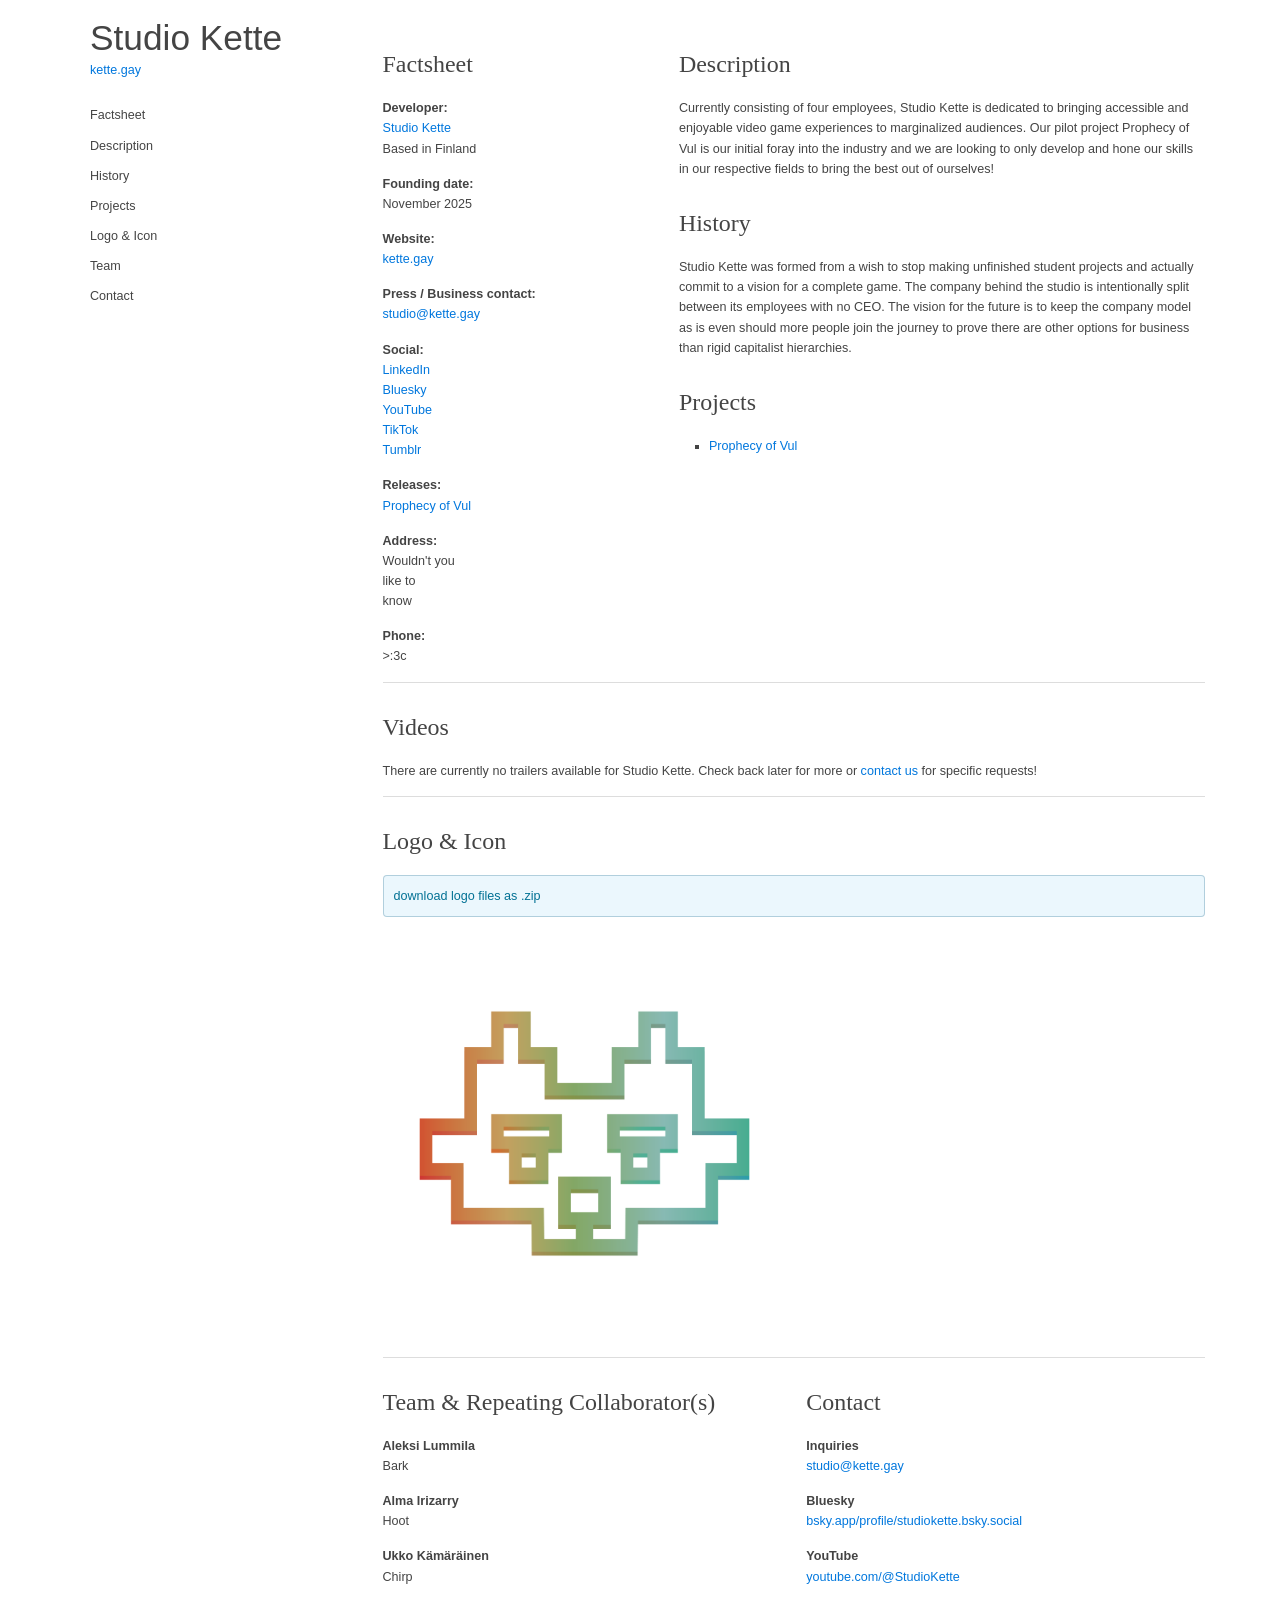
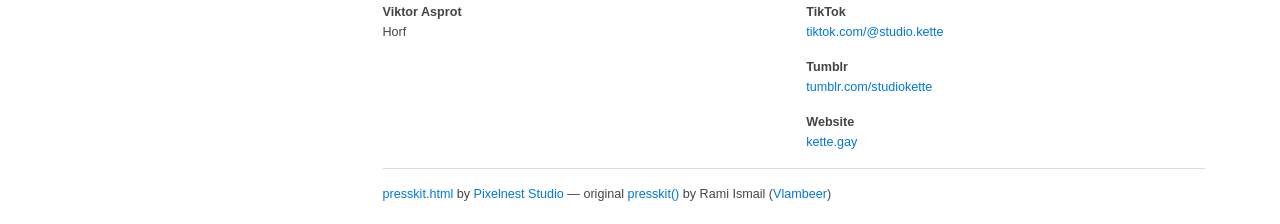
<file: press/index.html>
<!DOCTYPE html>
<html>
  <head>
    <meta charset="UTF-8">
    <meta name="viewport" content="width=device-width, initial-scale=1.0">
    
    <title>Studio Kette</title>
    
    <link rel="shortcut icon" href="images/favicon.ico?t=1780427012196">
    
    <link rel="stylesheet" href="./css/normalize.css">
    <link rel="stylesheet" href="./css/master.css">
    
    <!-- Generated by presskit.html 0.13.0 (https://github.com/pixelnest/presskit.html). -->
  </head>
  <body>
    <div class="page grid">
      <nav class="page-nav nav grid__item">
        <h1 class="nav__title">
          <a href=".">Studio Kette</a>
        </h1>
      
        <aside class="nav__subtitle">
          <a href="https://kette.gay/">kette.gay</a>
        </aside>
      
        <div class="nav__toggle" id="hamburger">
          <a href="#" class="button" id="hamburger-toggle">
            <svg width="10" height="10" viewBox="0 0 19 19" xmlns="http://www.w3.org/2000/svg">
              <g fill="currentColor" fill-rule="nonzero">
                <path d="M0 16h19v3H0zM0 8h19v3H0zM0 0h19v3H0z" />
              </g>
            </svg>
            &nbsp;Menu
          </a>
        </div>
      
        <ul class="nav__list" id="hamburger-target">
          <li>
            <a class="nav__item" href="#factsheet">Factsheet</a>
          </li>
      
          <li>
            <a class="nav__item" href="#description">Description</a>
          </li>
      
          <li>
            <a class="nav__item" href="#history">History</a>
          </li>
      
      
          <li>
            <a class="nav__item" href="#projects">Projects</a>
          </li>
      
      
      
      
          <li>
            <a class="nav__item" href="#logo">Logo & Icon</a>
          </li>
      
      
      
      
      
      
      
          <li>
            <a class="nav__item" href="#credits">Team</a>
          </li>
      
          <li>
            <a class="nav__item" href="#contact">Contact</a>
          </li>
        </ul>
      </nav>

      <div class="page-wrapper grid__item">
        <header class="page-header">
        </header>

        <main class="page-content" role="main">
          <section class="block grid">
            <aside class="factsheet grid__item">
              <h2 id="factsheet" class="factsheet__title">Factsheet</h2>
            
              <dl class="factsheet__list">
                <dt>Developer:</dt>
                <dd>
                  <a href=".">Studio Kette</a>
                </dd>
                <dd>Based in Finland</dd>
            
                <dt>Founding date:</dt>
                <dd>November 2025</dd>
            
                <dt>Website:</dt>
                <dd>
                  <a href="https://kette.gay/">kette.gay</a>
                </dd>
            
                <dt>Press / Business contact:</dt>
                <dd>
                  <a href="mailto:
                studio@kette.gay
              ">
                studio@kette.gay
              </a>
                </dd>
            
                <dt>Social:</dt>
                <dd>
                  <a href="https://www.linkedin.com/company/studio-kette-oy">LinkedIn</a>
                </dd>
                <dd>
                  <a href="https://bsky.app/profile/studiokette.bsky.social">Bluesky</a>
                </dd>
                <dd>
                  <a href="https://www.youtube.com/@StudioKette">YouTube</a>
                </dd>
                <dd>
                  <a href="https://www.tiktok.com/@studio.kette">TikTok</a>
                </dd>
                <dd>
                  <a href="https://www.tumblr.com/studiokette">Tumblr</a>
                </dd>
            
                <dt>Releases:</dt>
                <dd>
                  <a href="pov/index.html">Prophecy of Vul</a>
                </dd>
            
                <dt>Address:</dt>
                <dd>Wouldn&#x27;t you</dd>
                <dd>like to</dd>
                <dd>know </dd>
            
                <dt>Phone:</dt>
                <dd>&gt;:3c</dd>
              </dl>
            
            </aside>

            <article class="description grid__item">
              <h2 id="description">Description</h2>
              <p>Currently consisting of four employees, Studio Kette is dedicated to bringing accessible and enjoyable video game experiences to marginalized audiences. Our pilot project Prophecy of Vul is our initial foray into the industry and we are looking to only develop and hone our skills in our respective fields to bring the best out of ourselves!</p>
              
              <h2 id="history">History</h2>
              <p>Studio Kette was formed from a wish to stop making unfinished student projects and actually commit to a vision for a complete game. The company behind the studio is intentionally split between its employees with no CEO. The vision for the future is to keep the company model as is even should more people join the journey to prove there are other options for business than rigid capitalist hierarchies.</p>
              

              <h2 id="projects">Projects</h2>
              <ul>
                <li>
                  <a href="pov/index.html">Prophecy of Vul</a>
                </li>
              </ul>
            </article>
          </section>

          <section class="block">
            <h2 id="videos">Videos</h2>
          
            <p>There are currently no trailers available for Studio Kette. Check back later for more or <a href="#contact">contact us</a> for specific requests!</p>
          </section>
          
          
          <section class="block">
            <h2 id="logo">Logo & Icon</h2>
          
            <aside class="block__notice">
              <a href="images/logo.zip">
                download logo files as .zip
              </a>
            </aside>
          
            <a href="images/logo.png">
              <img src="images/logo.png" alt="logo" class="logo">
            </a>
          </section>
          
          
          <section class="block grid _team-fix-margin-top">
            <article class="grid__item grid__item--flexible">
              <h2 id="credits">Team &amp; Repeating Collaborator(s)</h2>
          
              <dl>
                <dt>Aleksi Lummila</dt>
          
                <dd>
                    Bark
                </dd>
                <dt>Alma Irizarry</dt>
          
                <dd>
                    Hoot
                </dd>
                <dt>Ukko Kämäräinen</dt>
          
                <dd>
                    Chirp
                </dd>
                <dt>Viktor Asprot</dt>
          
                <dd>
                    Horf
                </dd>
              </dl>
            </article>
          
            <article class="grid__item grid__item--flexible">
              <h2 id="contact">Contact</h2>
          
              <dl>
                <dt>Inquiries</dt>
          
                <dd>
                  <a href="mailto:studio@kette.gay">studio@kette.gay</a>
          
                </dd>
                <dt>Bluesky</dt>
          
                <dd>
          
                  <a href="https://bsky.app/profile/studiokette.bsky.social">bsky.app/profile/studiokette.bsky.social</a>
                </dd>
                <dt>YouTube</dt>
          
                <dd>
          
                  <a href="https://www.youtube.com/@StudioKette">youtube.com/@StudioKette</a>
                </dd>
                <dt>TikTok</dt>
          
                <dd>
          
                  <a href="https://www.tiktok.com/@studio.kette">tiktok.com/@studio.kette</a>
                </dd>
                <dt>Tumblr</dt>
          
                <dd>
          
                  <a href="https://www.tumblr.com/studiokette">tumblr.com/studiokette</a>
                </dd>
                <dt>Website</dt>
          
                <dd>
          
                  <a href="https://kette.gay">kette.gay</a>
                </dd>
              </dl>
            </article>
          </section>
        </main>

        <footer class="page-footer">
          <a href="https://github.com/pixelnest/presskit.html">presskit.html</a> by <a href="http://pixelnest.io">Pixelnest Studio</a> — original <a href="http://dopresskit.com/">presskit()</a> by Rami Ismail (<a href="http://www.vlambeer.com/">Vlambeer</a>)
        </footer>
      </div>
    </div>

    <script src="./js/masonry.min.js"></script>
    <script src="./js/imagesloaded.min.js"></script>
    <script>
      document.addEventListener('DOMContentLoaded', function onContentLoaded() {
        // Add masonry layout on the galleries.
        var galleries = document.querySelectorAll('.gallery');
    
        for (var i = 0; i < galleries.length; i++) {
          (function (index) {
            var gallery = galleries[index];
    
            imagesLoaded(gallery, function onImagesLoaded() {
              new Masonry(gallery, {
                itemSelector: '.gallery__item'
              });
            });
          })(i);
        }
    
        // Add mini-player to gifs.
        var gifLinks = document.querySelectorAll('a[href$=".gif"]');
        for (var i = 0; i < gifLinks.length; i++) {
          (function (index) {
            var link = gifLinks[index];
            var img = link.querySelector('img');
    
            // Don't add the mini-player if no thumbnail.
            // It's already a gif, so no need to turn it on.
            if (img.src.indexOf('.thumb.jpg') === -1) {
              return
            }
    
            link.className = 'show-overlay'
    
            link.onclick = function (e) {
              // Make it work on IE8.
              if (e.preventDefault) {
                const openLinkInBackground = e.ctrlKey || e.metaKey;
    
                // Stop default behavior, except if ctrl/cmd modifier is used.
                // In this case, we want the link to go through and open
                // its target in a background tab.
                if (!openLinkInBackground) e.preventDefault();
                e.stopPropagation();
              } else {
                // We don't care for the special background tab behavior on old IE.
                e.returnValue = false;
              }
    
              // Remove overlay and remove thumbnail section of the image.
              link.className = '';
              img.src = img.src.replace('.thumb.jpg', '');
    
              // Remove event listener after first trigger.
              link.onclick = null;
            }
          }(i));
        }
      });
    </script>
    
    
  </body>
</html>
</file>
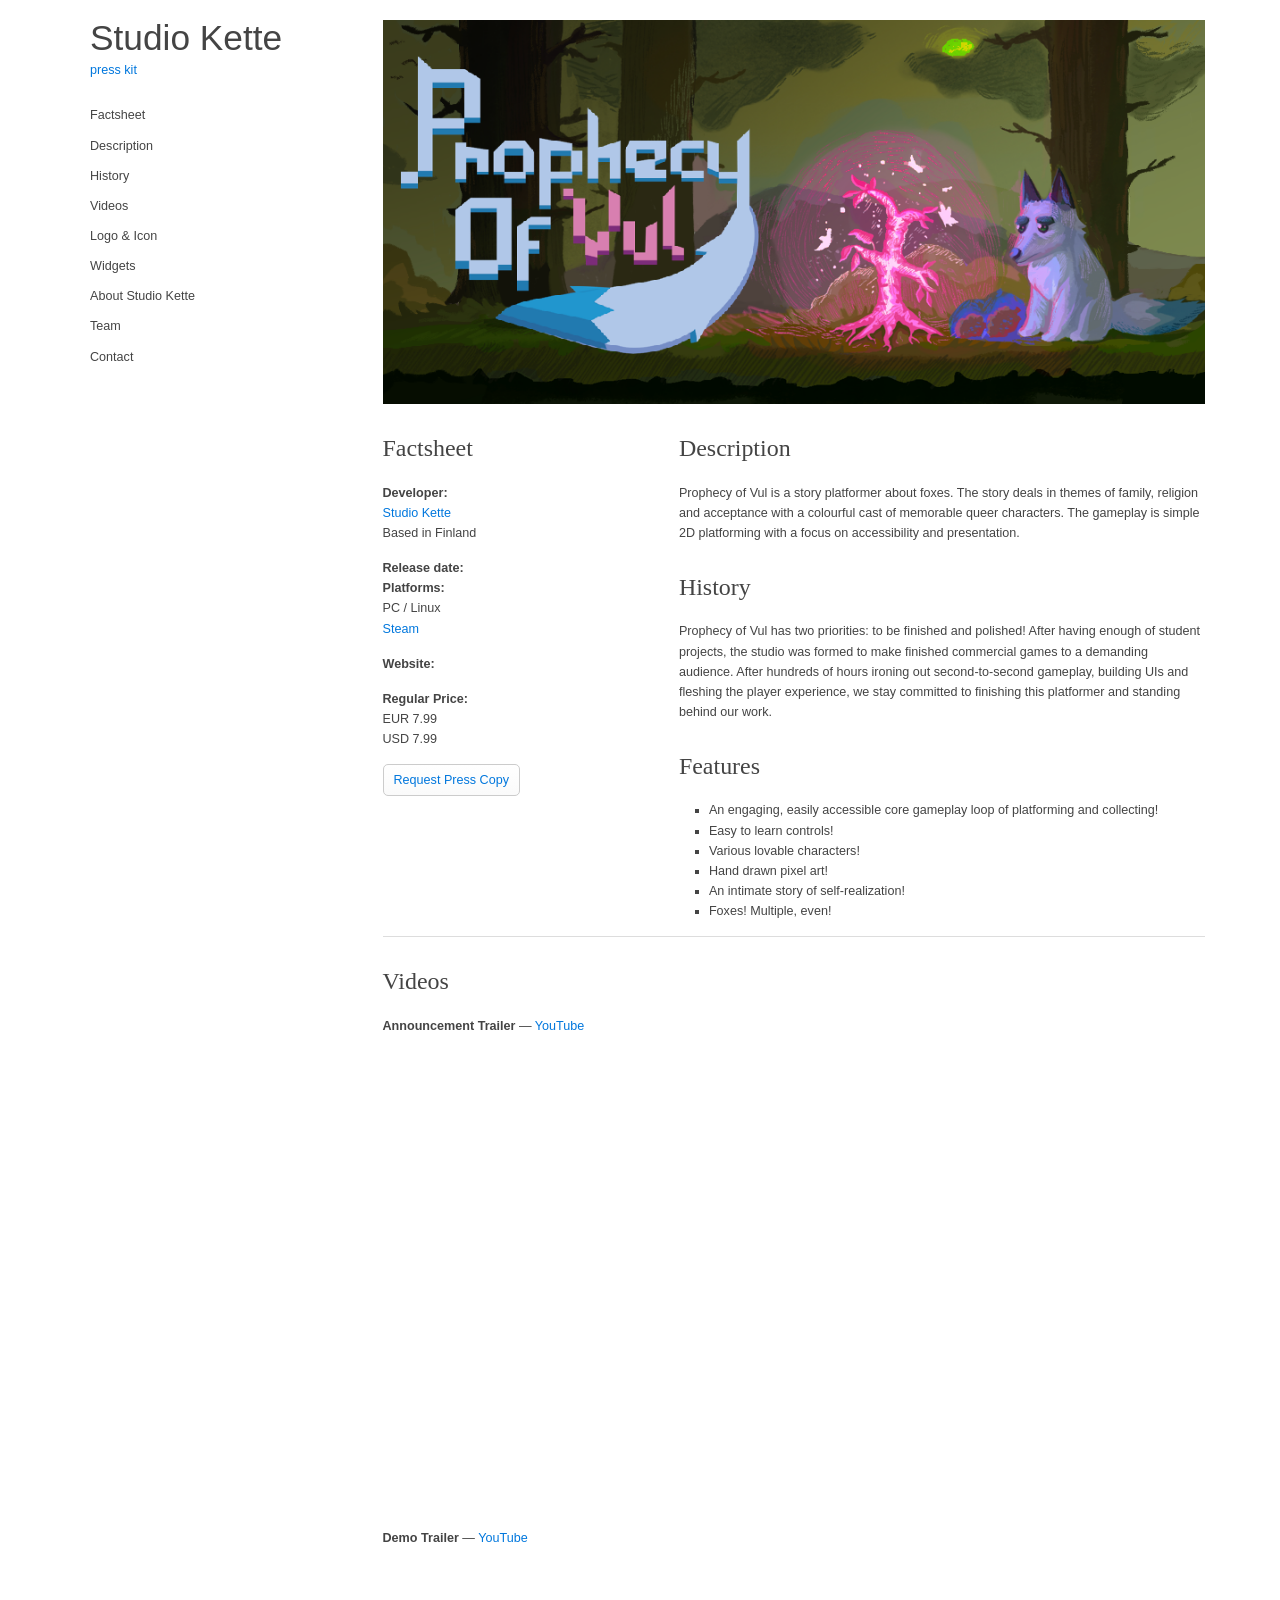
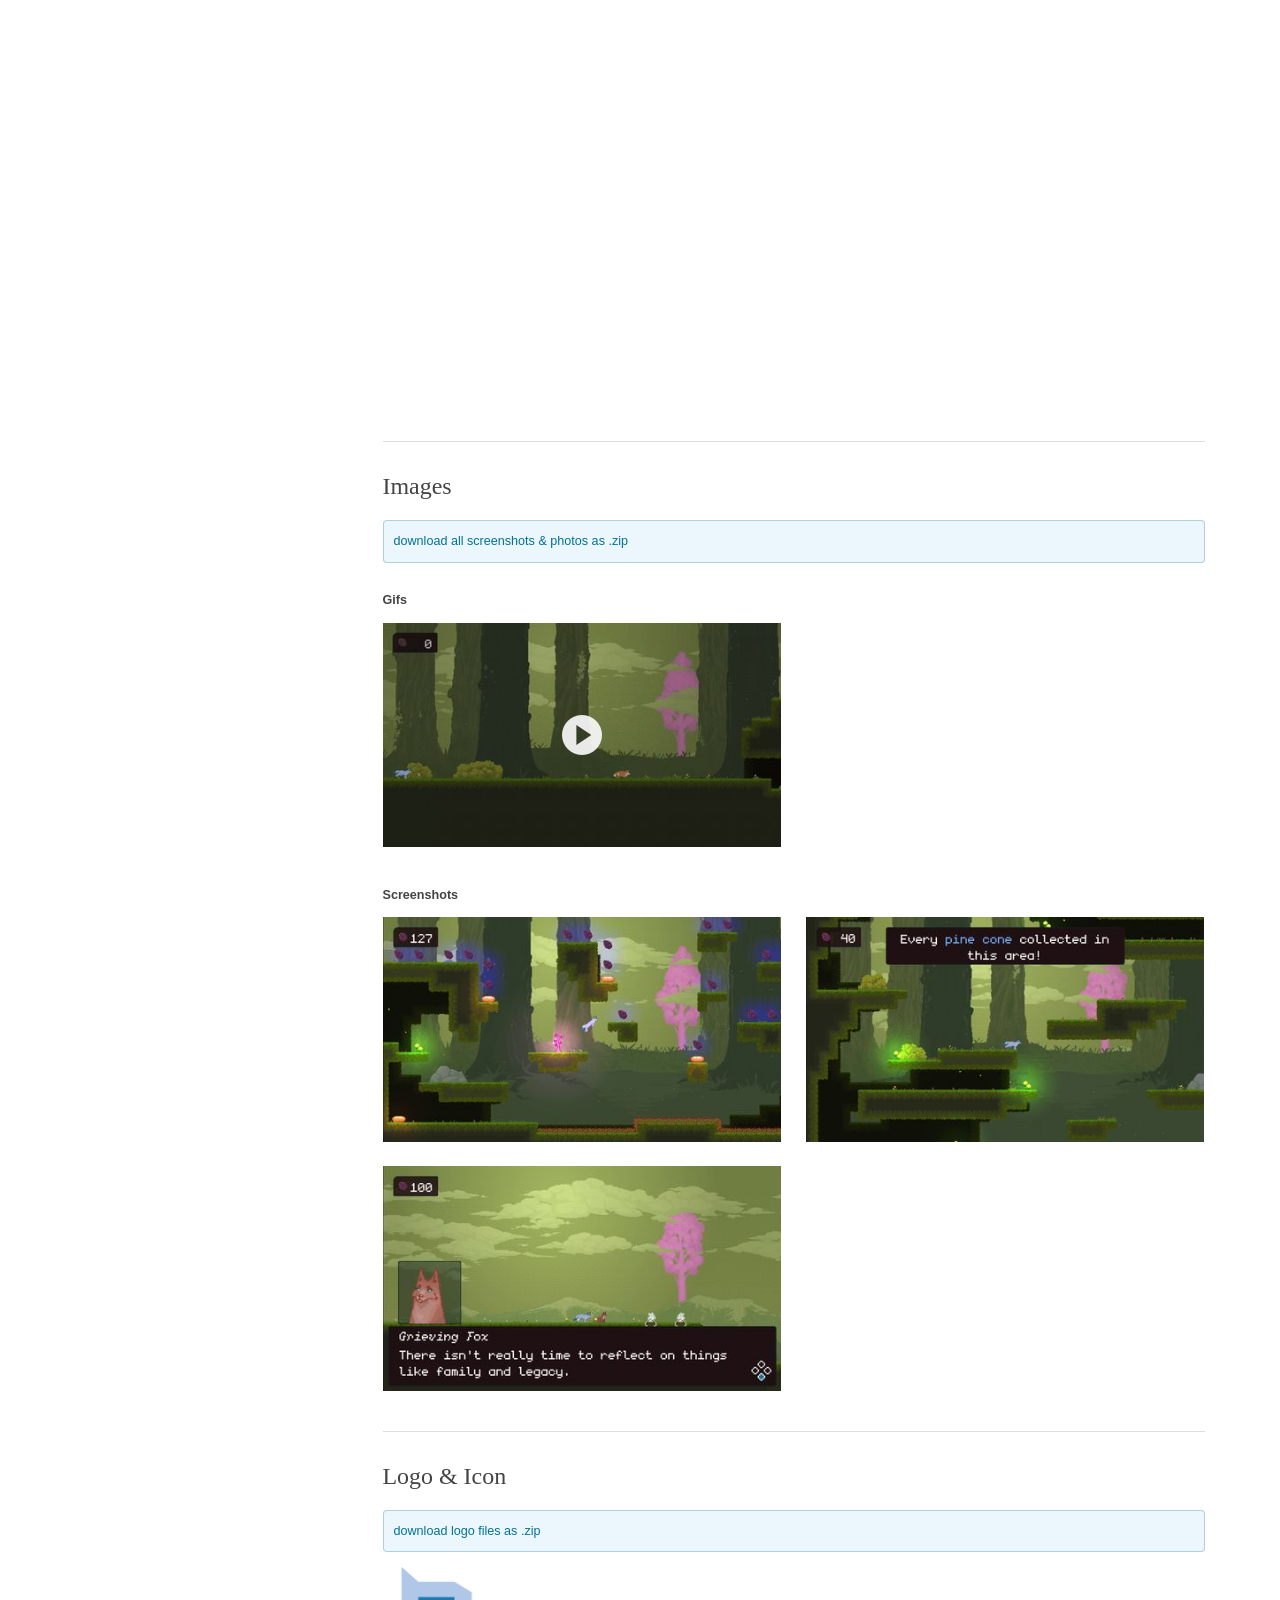
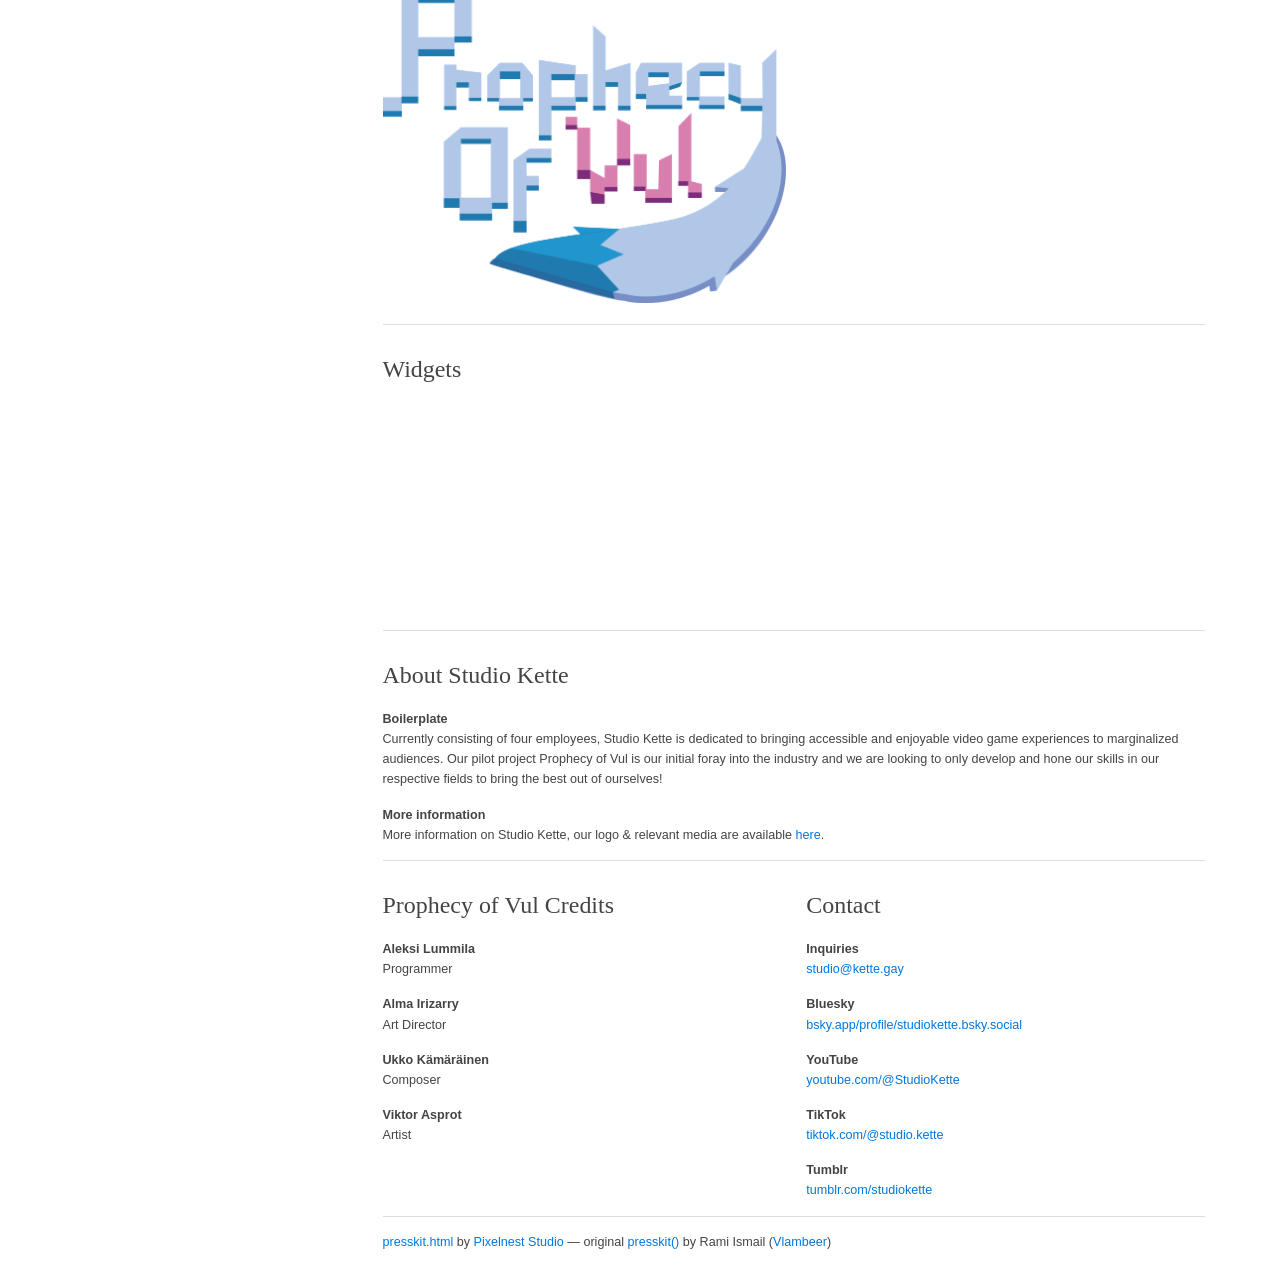
<file: press/pov/index.html>
<!DOCTYPE html>
<html>
  <head>
    <meta charset="UTF-8">
    <meta name="viewport" content="width=device-width, initial-scale=1.0">
    
    <title>Prophecy of Vul - Studio Kette</title>
    
    <link rel="shortcut icon" href="images/favicon.ico?t=1780427012132">
    
    <link rel="stylesheet" href="../css/normalize.css">
    <link rel="stylesheet" href="../css/master.css">
    
    <!-- Generated by presskit.html 0.13.0 (https://github.com/pixelnest/presskit.html). -->
  </head>
  <body>
    <div class="page grid">
      <nav class="page-nav nav grid__item">
        <h1 class="nav__title">
          <a href="..">Studio Kette</a>
        </h1>
      
        <aside class="nav__subtitle">
          <a href="..">press kit</a>
        </aside>
      
        <div class="nav__toggle" id="hamburger">
          <a href="#" class="button" id="hamburger-toggle">
            <svg width="10" height="10" viewBox="0 0 19 19" xmlns="http://www.w3.org/2000/svg">
              <g fill="currentColor" fill-rule="nonzero">
                <path d="M0 16h19v3H0zM0 8h19v3H0zM0 0h19v3H0z" />
              </g>
            </svg>
            &nbsp;Menu
          </a>
        </div>
      
        <ul class="nav__list" id="hamburger-target">
          <li>
            <a class="nav__item" href="#factsheet">Factsheet</a>
          </li>
      
          <li>
            <a class="nav__item" href="#description">Description</a>
          </li>
      
          <li>
            <a class="nav__item" href="#history">History</a>
          </li>
      
      
      
      
          <li>
            <a class="nav__item" href="#videos">Videos</a>
          </li>
      
      
          <li>
            <a class="nav__item" href="#logo">Logo & Icon</a>
          </li>
      
          <li>
            <a class="nav__item" href="#widgets">Widgets</a>
          </li>
      
      
      
      
          <li>
            <a class="nav__item" href="#about">About Studio Kette</a>
          </li>
      
      
          <li>
            <a class="nav__item" href="#credits">Team</a>
          </li>
      
          <li>
            <a class="nav__item" href="#contact">Contact</a>
          </li>
        </ul>
      </nav>

      <div class="page-wrapper grid__item">
        <header class="page-header">
          <img src="./images/header.png" alt="Prophecy of Vul" title="Prophecy of Vul">
        </header>

        <main class="page-content" role="main">
          <section class="block grid">
            <aside class="factsheet grid__item">
              <h2 id="factsheet" class="factsheet__title">Factsheet</h2>
            
            
              <dl class="factsheet__list">
                <dt>Developer:</dt>
                <dd>
                  <a href="..">Studio Kette</a>
                </dd>
                <dd>Based in Finland</dd>
            
            
                <dt>Release date:</dt>
            
                <dt>Platforms:</dt>
                <dd>
                    PC / Linux
                </dd>
                <dd>
                    <a href="https://store.steampowered.com/app/4346000/Prophecy_of_Vul/">Steam</a>
                </dd>
            
                <dt>Website:</dt>
                <dd>
                  <a href=""></a>
                </dd>
            
                <dt>Regular Price:</dt>
                <dd>EUR 7.99</dd>
                <dd>USD 7.99</dd>
            
            
              </dl>
            
              <p class="press">
                <a href="
              mailto:studio@kette.gay?subject&#x3D;Press%20Copy%20Request
              " class="button" tabindex="0">
                  Request Press Copy
                </a>
              </p>
            </aside>

            <article class="description grid__item">
              <h2 id="description">Description</h2>
              <p>
                Prophecy of Vul is a story platformer about foxes. The story deals in themes of family, religion and acceptance with a colourful cast of memorable queer characters. The gameplay is simple 2D platforming with a focus on accessibility and presentation.
                </p>
              
              <h2 id="history">History</h2>
              <p>Prophecy of Vul has two priorities: to be finished and polished! After having enough of student projects, the studio was formed to make finished commercial games to a demanding audience. After hundreds of hours ironing out second-to-second gameplay, building UIs and fleshing the player experience, we stay committed to finishing this platformer and standing behind our work.
                </p>
              

              <h2 id="features">Features</h2>
              <ul>
                <li>An engaging, easily accessible core gameplay loop of platforming and collecting!</li>
                <li>Easy to learn controls!</li>
                <li>Various lovable characters!</li>
                <li>Hand drawn pixel art!</li>
                <li>An intimate story of self-realization!</li>
                <li>Foxes! Multiple, even!</li>
              </ul>
            </article>
          </section>

          <section class="block">
            <h2 id="videos">Videos</h2>
          
            <div>
              <p>
                <strong>Announcement Trailer</strong> — <a href="https://www.youtube.com/embed/dw3Qg_Fr_y4?rel=0">YouTube</a> 
              </p>
          
              <div class="video-player">
                <iframe class="video-player__frame" src="https://www.youtube.com/embed/dw3Qg_Fr_y4?rel=0" frameborder="0" allowfullscreen></iframe>
              </div>
          
          
            </div>
            <div>
              <p>
                <strong>Demo Trailer</strong> — <a href="https://www.youtube.com/embed/h3YPm3Pz7tg?rel=0">YouTube</a> 
              </p>
          
              <div class="video-player">
                <iframe class="video-player__frame" src="https://www.youtube.com/embed/h3YPm3Pz7tg?rel=0" frameborder="0" allowfullscreen></iframe>
              </div>
          
          
            </div>
          </section>
          
          <section class="block">
            <h2 id="images">Images</h2>
          
            <aside class="block__notice">
              <a href="images/images.zip">
                download all screenshots & photos as .zip
              </a>
            </aside>
          
            <div class="gallery clearfix" id="gallery">
            </div>
          
            <section>
              <h3 class="capitalize" id="gallery-gifs">gifs</h3>
              <div class="gallery clearfix">
                <div class="gallery__item">
                  <a href="images/gifs/youngfoxmeeting.gif">
                    <img src="images/gifs/youngfoxmeeting.gif.thumb.jpg" alt="youngfoxmeeting">
                  </a>
                </div>
              </div>
            </section>
            <section>
              <h3 class="capitalize" id="gallery-screenshots">screenshots</h3>
              <div class="gallery clearfix">
                <div class="gallery__item">
                  <a href="images/screenshots/screenshot1.png">
                    <img src="images/screenshots/screenshot1.png.thumb.jpg" alt="screenshot1">
                  </a>
                </div>
                <div class="gallery__item">
                  <a href="images/screenshots/screenshot2.png">
                    <img src="images/screenshots/screenshot2.png.thumb.jpg" alt="screenshot2">
                  </a>
                </div>
                <div class="gallery__item">
                  <a href="images/screenshots/screenshot3.png">
                    <img src="images/screenshots/screenshot3.png.thumb.jpg" alt="screenshot3">
                  </a>
                </div>
              </div>
            </section>
          </section>
          
          <section class="block">
            <h2 id="logo">Logo & Icon</h2>
          
            <aside class="block__notice">
              <a href="images/logo.zip">
                download logo files as .zip
              </a>
            </aside>
          
            <a href="images/logo.png">
              <img src="images/logo.png" alt="logo" class="logo">
            </a>
          </section>
          <section class="block">
            <h2 id="widgets">Widgets</h2>
          
            <div class="grid">
          
            </div>
          
            <p>
              <iframe src="https://store.steampowered.com/widget/4346000/" frameborder="0" class="widget widget--steam"></iframe>
            </p>
          
          
          
          
          </section>
          
          
          <section class="block">
            <h2 id="about">About Studio Kette</h2>
          
            <dl>
              <dt>Boilerplate</dt>
              <dd>Currently consisting of four employees, Studio Kette is dedicated to bringing accessible and enjoyable video game experiences to marginalized audiences. Our pilot project Prophecy of Vul is our initial foray into the industry and we are looking to only develop and hone our skills in our respective fields to bring the best out of ourselves!</dd>
          
              <dt>More information</dt>
              <dd>More information on Studio Kette, our logo & relevant media are available <a href="..">here</a>.</dd>
            </dl>
          </section>
          
          <section class="block grid _team-fix-margin-top">
            <article class="grid__item grid__item--flexible">
              <h2 id="credits">Prophecy of Vul Credits</h2>
          
              <dl>
                <dt>Aleksi Lummila</dt>
          
                <dd>
                    Programmer
                </dd>
                <dt>Alma Irizarry</dt>
          
                <dd>
                    Art Director
                </dd>
                <dt>Ukko Kämäräinen</dt>
          
                <dd>
                    Composer
                </dd>
                <dt>Viktor Asprot</dt>
          
                <dd>
                    Artist
                </dd>
              </dl>
            </article>
          
            <article class="grid__item grid__item--flexible">
              <h2 id="contact">Contact</h2>
          
              <dl>
                <dt>Inquiries</dt>
          
                <dd>
                  <a href="mailto:studio@kette.gay">studio@kette.gay</a>
          
                </dd>
                <dt>Bluesky</dt>
          
                <dd>
          
                  <a href="https://bsky.app/profile/studiokette.bsky.social">bsky.app/profile/studiokette.bsky.social</a>
                </dd>
                <dt>YouTube</dt>
          
                <dd>
          
                  <a href="https://www.youtube.com/@StudioKette">youtube.com/@StudioKette</a>
                </dd>
                <dt>TikTok</dt>
          
                <dd>
          
                  <a href="https://www.tiktok.com/@studio.kette">tiktok.com/@studio.kette</a>
                </dd>
                <dt>Tumblr</dt>
          
                <dd>
          
                  <a href="https://www.tumblr.com/studiokette">tumblr.com/studiokette</a>
                </dd>
              </dl>
            </article>
          </section>
        </main>

        <footer class="page-footer">
          <a href="https://github.com/pixelnest/presskit.html">presskit.html</a> by <a href="http://pixelnest.io">Pixelnest Studio</a> — original <a href="http://dopresskit.com/">presskit()</a> by Rami Ismail (<a href="http://www.vlambeer.com/">Vlambeer</a>)
        </footer>
      </div>
    </div>

    <script src="../js/masonry.min.js"></script>
    <script src="../js/imagesloaded.min.js"></script>
    <script>
      document.addEventListener('DOMContentLoaded', function onContentLoaded() {
        // Add masonry layout on the galleries.
        var galleries = document.querySelectorAll('.gallery');
    
        for (var i = 0; i < galleries.length; i++) {
          (function (index) {
            var gallery = galleries[index];
    
            imagesLoaded(gallery, function onImagesLoaded() {
              new Masonry(gallery, {
                itemSelector: '.gallery__item'
              });
            });
          })(i);
        }
    
        // Add mini-player to gifs.
        var gifLinks = document.querySelectorAll('a[href$=".gif"]');
        for (var i = 0; i < gifLinks.length; i++) {
          (function (index) {
            var link = gifLinks[index];
            var img = link.querySelector('img');
    
            // Don't add the mini-player if no thumbnail.
            // It's already a gif, so no need to turn it on.
            if (img.src.indexOf('.thumb.jpg') === -1) {
              return
            }
    
            link.className = 'show-overlay'
    
            link.onclick = function (e) {
              // Make it work on IE8.
              if (e.preventDefault) {
                const openLinkInBackground = e.ctrlKey || e.metaKey;
    
                // Stop default behavior, except if ctrl/cmd modifier is used.
                // In this case, we want the link to go through and open
                // its target in a background tab.
                if (!openLinkInBackground) e.preventDefault();
                e.stopPropagation();
              } else {
                // We don't care for the special background tab behavior on old IE.
                e.returnValue = false;
              }
    
              // Remove overlay and remove thumbnail section of the image.
              link.className = '';
              img.src = img.src.replace('.thumb.jpg', '');
    
              // Remove event listener after first trigger.
              link.onclick = null;
            }
          }(i));
        }
      });
    </script>
    
    
  </body>
</html>
</file>
<file: press/css/master.css>
@charset "UTF-8";

/* ---------------------------------------------------------- *\
 * Globals.
\* ---------------------------------------------------------- */

html {
  box-sizing: border-box;
}

*,
*::before,
*::after {
  box-sizing: inherit;
}

body {
  position: relative;

  min-height: 100vh;
  margin: 0;
}

/* ---------------------------------------------------------- *\
 * Typography & colors.
\* ---------------------------------------------------------- */

html {
  color: #444444;

  font: 62.5%/1.6 "Trebuchet MS", Arial, Helvetica, sans-serif;
}

body {
  font-size: 1.26em;
}

h1,
h2 {
  font-family: Georgia, "Times New Roman", Times, serif;
  font-weight: normal;
}

::-moz-selection {
  color: white;
  background: #3398ff;
}

::selection {
  color: white;
  background: #3398ff;
}

/* ---------------------------------------------------------- *\
 * Basic elements.
\* ---------------------------------------------------------- */

h1 {
  margin: 0;

  font-size: 2.8em;
}

h2 {
  margin: 25px 0 15px 0;

  font-size: 1.9em;
}

h3 {
  font-size: inherit;
  font-weight: bold;
}

img {
  max-width: 100%;
}

p {
  margin: 15px 0;
}

p:last-child {
  margin-bottom: 0;
}

/* Lists. */

ul,
ol {
  margin: 15px 0;
  padding-left: 30px;
}

ul:last-child,
ol:last-child {
  margin-bottom: 0;
}

ul {
  list-style-type: square;
}

dl {
  margin: 0;
}

dt {
  font-weight: bold;
}

dd {
  margin: 0;
}

dd + dt {
  margin-top: 15px;
}

/* ---------------------------------------------------------- *\
 * Layout.
\* ---------------------------------------------------------- */

body {
  padding: 20px 0;
}

.page {
  max-width: 1180px;
  margin: 0 auto;
  padding: 0 25px;
}

@media (min-width: 800px) {
  .page {
    display: -webkit-box;
    display: -ms-flexbox;
    display: flex;
  }

  .page-nav {
    min-width: 25%;
  }

  .page-wrapper {
    max-width: 75%;
  }

  .factsheet {
    min-width: 33%;
  }
}

/* ---------------------------------------------------------- *\
 * Micro Components.
\* ---------------------------------------------------------- */

.clearfix::after {
  display: table;
  clear: both;

  content: " ";
}

.capitalize {
  text-transform: capitalize;
}

/* ---------------------------------------------------------- *\
 * Components - Links.
\* ---------------------------------------------------------- */

a,
a:visited {
  color: #0077dd;

  text-decoration: none;
}

a:hover {
  color: #005599;

  text-decoration: underline;
}

a:focus {
  outline: thin dotted;
}

a:active,
a:hover {
  outline: none;
}

/* ---------------------------------------------------------- *\
 * Components - Page Header.
\* ---------------------------------------------------------- */

.page-header img {
  display: block;
}

/* ---------------------------------------------------------- *\
 * Components - Nav.
\* ---------------------------------------------------------- */

.nav {
  margin-bottom: 30px;
}

.nav__title {
  padding: 0 15px;

  font-family: "Trebuchet MS", Arial, Helvetica, sans-serif;
  line-height: 1;
}

.nav__title a,
.nav__title a:visited,
.nav__title a:hover {
  color: inherit;

  text-decoration: none;
}

.nav__subtitle {
  padding: 5px 15px;
}

.nav__list {
  padding: 0;

  list-style: none;
}

.nav__item,
.nav__item:visited {
  display: block;

  padding: 5px 15px;

  color: inherit;
}

.nav__item:hover {
  color: inherit;
  background: rgba(0, 0, 0, 0.05);

  text-decoration: none;
}

.nav__item:focus {
  background: rgba(0, 0, 0, 0.05);
  outline: none;
}

/* ---------------------------------------------------------- *\
 * Nav - Hamburger.
\* ---------------------------------------------------------- */

.nav__toggle {
  display: none;

  margin: 15px 0;
  padding: 0 15px;
}

.nav__toggle .button {
  display: block;

  height: 30px;
}

/* Nav list variant for hamburger feature. */
.nav__list--slider {
  overflow-y: hidden;

  max-height: 0;

  -webkit-transition: max-height 0.5s ease-in-out;
     -moz-transition: max-height 0.5s ease-in-out;
       -o-transition: max-height 0.5s ease-in-out;
          transition: max-height 0.5s ease-in-out;
}


@media (min-width: 800px) {
  .nav__toggle {
    /* Always hide the button on big screens. */
    display: none !important;
  }

  .nav__list--slider {
    /* Always show the list on big screens. So disable slider. */
    max-height: unset !important;
  }
}

/* ---------------------------------------------------------- *\
 * Components - Block.
\* ---------------------------------------------------------- */

.block {
  margin-bottom: 15px;
  padding-bottom: 15px;

  border-bottom: 1px solid rgb(221, 221, 221);
}

.block__notice {
  margin-bottom: 15px;
  padding: 10px;

  color: #027194;
  background: #ebf7fd;
  border: 1px solid rgba(45,112,145,0.3);
  border-radius: 4px;
}

.block__notice a {
  color: inherit;
}

/* ---------------------------------------------------------- *\
 * Components - Grid.
\* ---------------------------------------------------------- */

@media (min-width: 800px) {
  .grid {
    display: -webkit-box;
    display: -ms-flexbox;
    display: flex;
  }

  .grid__item:not(:first-child) {
    padding-left: 25px;
  }

  .grid__item--flexible {
    -webkit-box-flex: 1;
    -ms-flex: 1;
        flex: 1;
  }
}

/* ---------------------------------------------------------- *\
 * Components - Images Gallery.
\* ---------------------------------------------------------- */

.gallery {
  margin-left: -25px;

  font-size: 0; /* Disable the small space below the images. */
}

.gallery__item {
  float: left;

  width: 100%;
  padding-bottom: 25px;
  padding-left: 25px;
}

.gallery__item img {
  width: 100%;
}

.gallery__item a[href$=".gif"] {
  position: relative;

  display: block;
}

.gallery__item a[href$=".gif"]:focus:active {
  outline: none;
}

.gallery__item a[href$=".gif"]::after {
  position: absolute;
  z-index: 1;
  top: 0;
  left: 0;

  display: none;

  width: 100%;
  height: 100%;
  padding: 20px;

  background: rgba(0, 0, 0, 0.25);

  content: url("[data-uri]");

  align-items: center;
  justify-content: center;
}

.gallery__item a[href$=".gif"].show-overlay::after {
  display: flex;
}

@media (min-width: 500px) {
  .gallery__item {
    width: 50%;
  }
}

/* ---------------------------------------------------------- *\
 * Components - Logo.
\* ---------------------------------------------------------- */

@media (min-width: 800px) {
  .logo {
    max-width: 49%;
  }
}

/* ---------------------------------------------------------- *\
 * Components - Video player.
\* ---------------------------------------------------------- */

.video-player {
  position: relative;

  padding-bottom: 56.25%; /* 16:9 */
}

.video-player__frame {
  position: absolute;
  top: 0;
  left: 0;

  width: 100%;
  height: 100%;
}

/* ---------------------------------------------------------- *\
 * Components - Quote.
\* ---------------------------------------------------------- */

.quote__content {
  margin: 0;
}

.quote__content::before {
  content: open-quote;
}

.quote__content::after {
  content: close-quote;
}

.quote__author::before {
  content: "-";
}

/* ---------------------------------------------------------- *\
 * Components - Button.
\* ---------------------------------------------------------- */

.button {
  display: inline-block;

  padding: 5px 10px;

  background: -webkit-linear-gradient(top, white, #fafafa);
  background:         linear-gradient(to bottom, white, #fafafa);
  border: 1px solid #cccccc;
  border-radius: 5px;
}

.button:hover {
  cursor: pointer;
  text-decoration: none;
}

.button:focus {
  border: 1px solid #3398ff;
  outline: none;
}

.button:active {
  color: white;
  background: -webkit-linear-gradient(top, #3398ff, #0077dd);
  background:         linear-gradient(to bottom, #3398ff, #0077dd);
}

/* ---------------------------------------------------------- *\
 * Widgets.
\* ---------------------------------------------------------- */

.widget {
  width: 100%;
}

.widget--steam {
  height: 190px;
}

.widget--humble {
  height: 328px;
}

@media (max-width: 505px) {
  .widget--humble {
    height: 205px;
  }
}

.widget--itch {
  height: 167px;
}

.widget--gamejolt {
  height: 245px;
}

.widget--bandcamp {
  width: 100%;
  height: 120px;

  border: 0;
}

/* ---------------------------------------------------------- *\
 * Hacks.
\* ---------------------------------------------------------- */

@media (min-width: 800px) {
  ._team-fix-margin-top {
    margin-top: -15px;
  }
}
</file>
